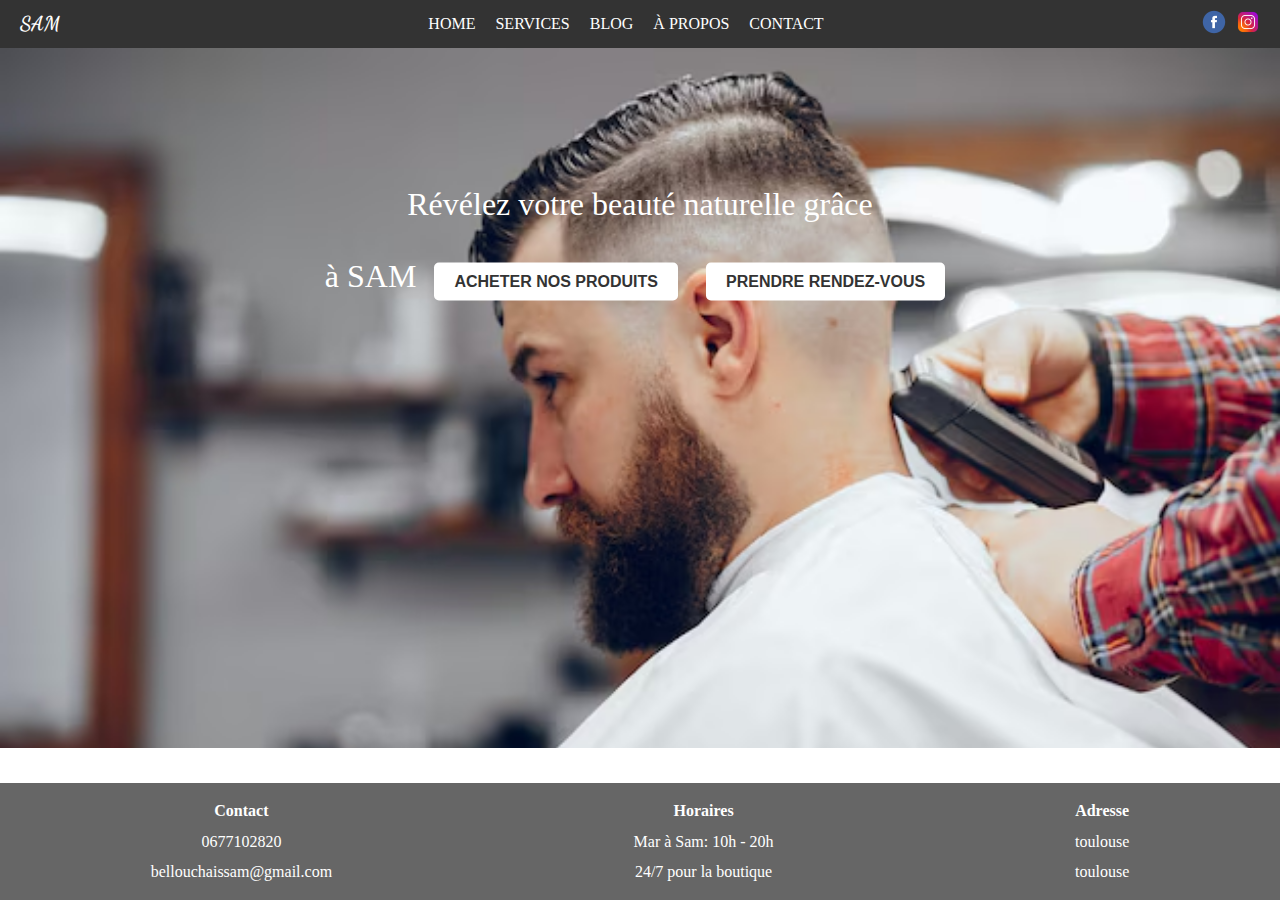
<file: index.html>
<!DOCTYPE html>
<html lang="fr">
<head>
    <meta charset="UTF-8">
    <title>Mon Salon de Coiffure</title>
    <link rel="stylesheet" href="style.css">
    <head>
        <link href="https://fonts.googleapis.com/css2?family=Dancing+Script:wght@700&display=swap" rel="stylesheet">
    </head>
        
</head>
<body>
   
    <nav>
        <div class="nav-left">SAM</div>
        <div class="nav-center">
            <a href="index.html">HOME</a>
             
            <a href="SERVICES.html">SERVICES</a>
            <a href="BLOG.html">BLOG</a>
            <a href="À PROPOS.html">À PROPOS</a>
            <a href="CONTACT.html">CONTACT</a>
            
        </div>
        <div class="nav-right">
            <a href="https://www.facebook.com/" target="_blank">
                <img src="image2 facebbok.png" alt="Facebook">
            </a>
            <a href="https://www.instagram.com/sam_bellouch/" target="_blank">
                <img src="image 8.png" alt="Instagram">
            </a>
        </div>
    </nav>
    
    <div class="hero-image">
        <div class="hero-text">
            Révélez votre beauté naturelle grâce<br> à SAM
            <div class="button-container">
                <button class="hero-button">ACHETER NOS PRODUITS</button>
                <button class="hero-button">PRENDRE RENDEZ-VOUS</button>
            </div>
        </div>
    </div>
    <div class="info-bar">
        <div class="contact-info">
            <p><strong>Contact</strong></p>
            <p>0677102820</p>
            <p>bellouchaissam@gmail.com</p>
        </div>
        <div class="hours-info">
            <p><strong>Horaires</strong></p>
            <p>Mar à Sam: 10h - 20h</p>
            <p>24/7 pour la boutique</p>
        </div>
        <div class="address-info">
            <p><strong>Adresse</strong></p>
            <p>toulouse</p>
            <p>toulouse</p>
        </div>
    </div>
</body>
</html>
</file>
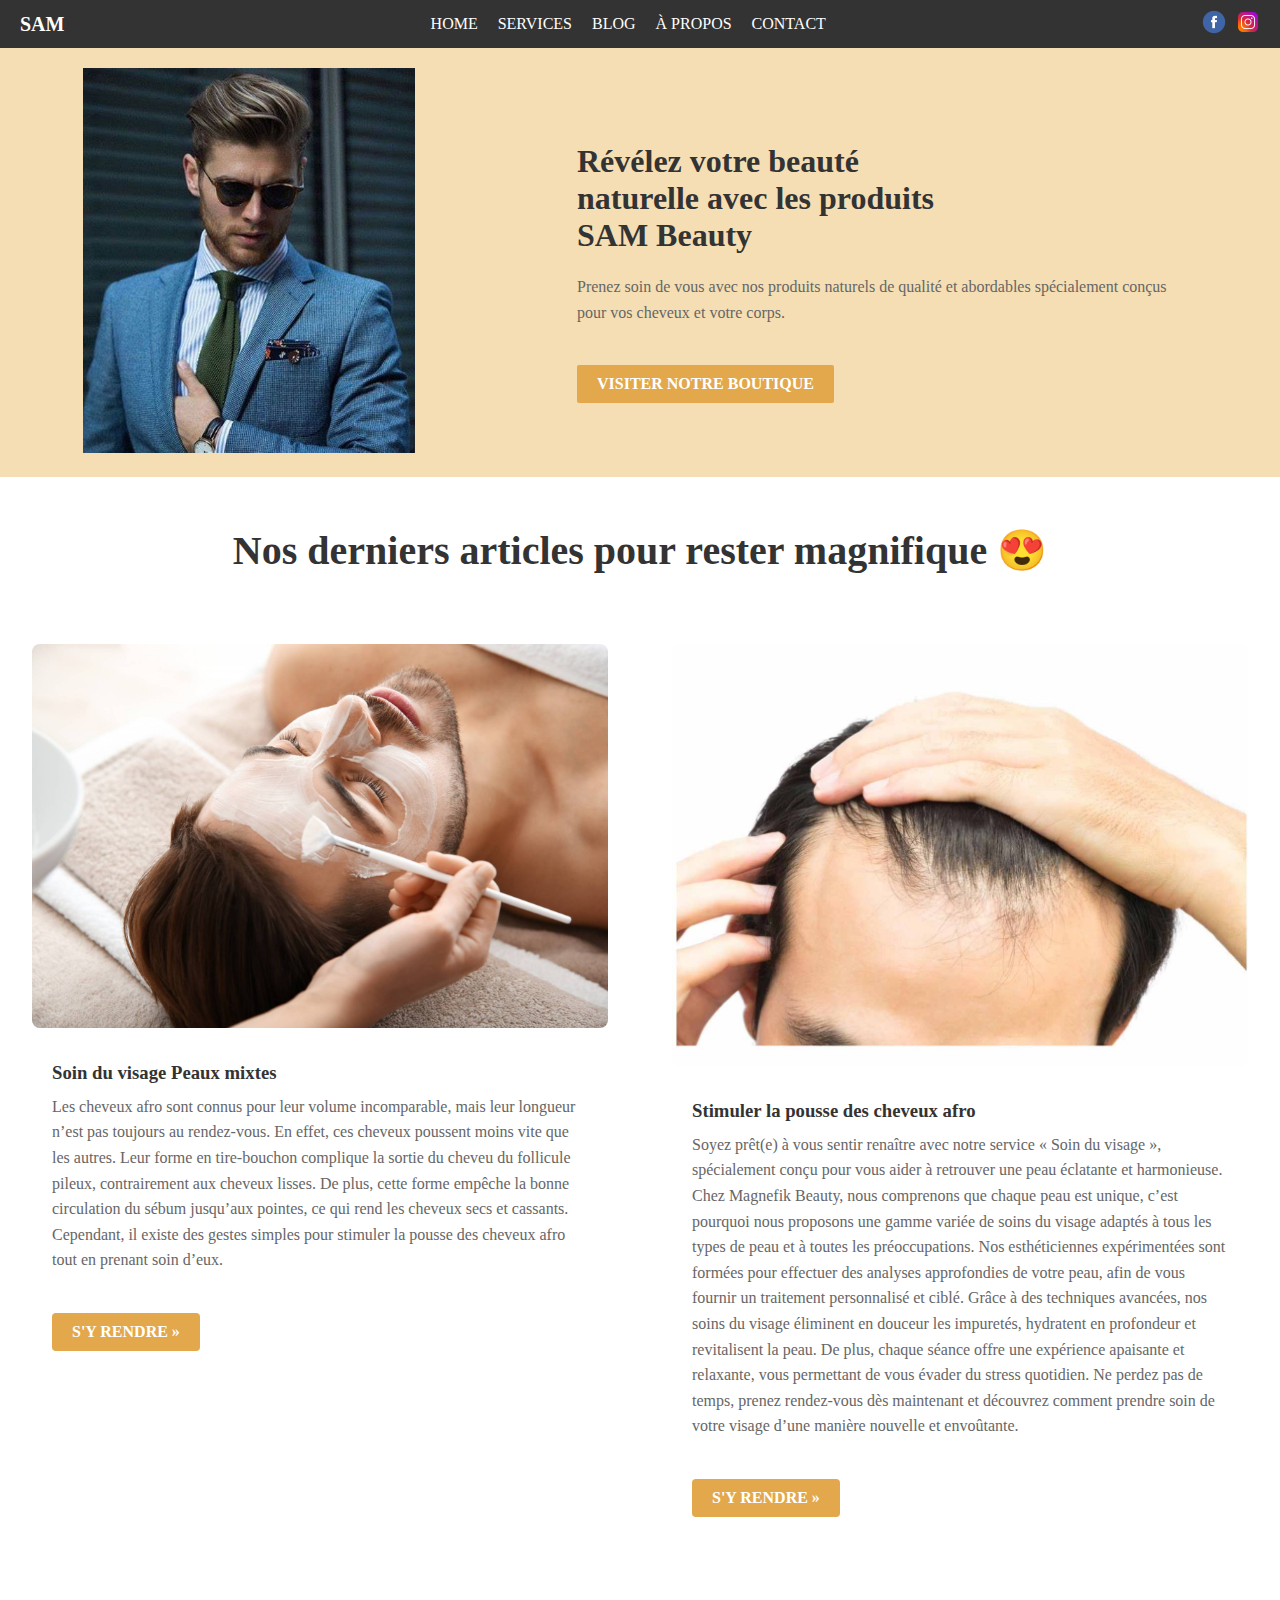
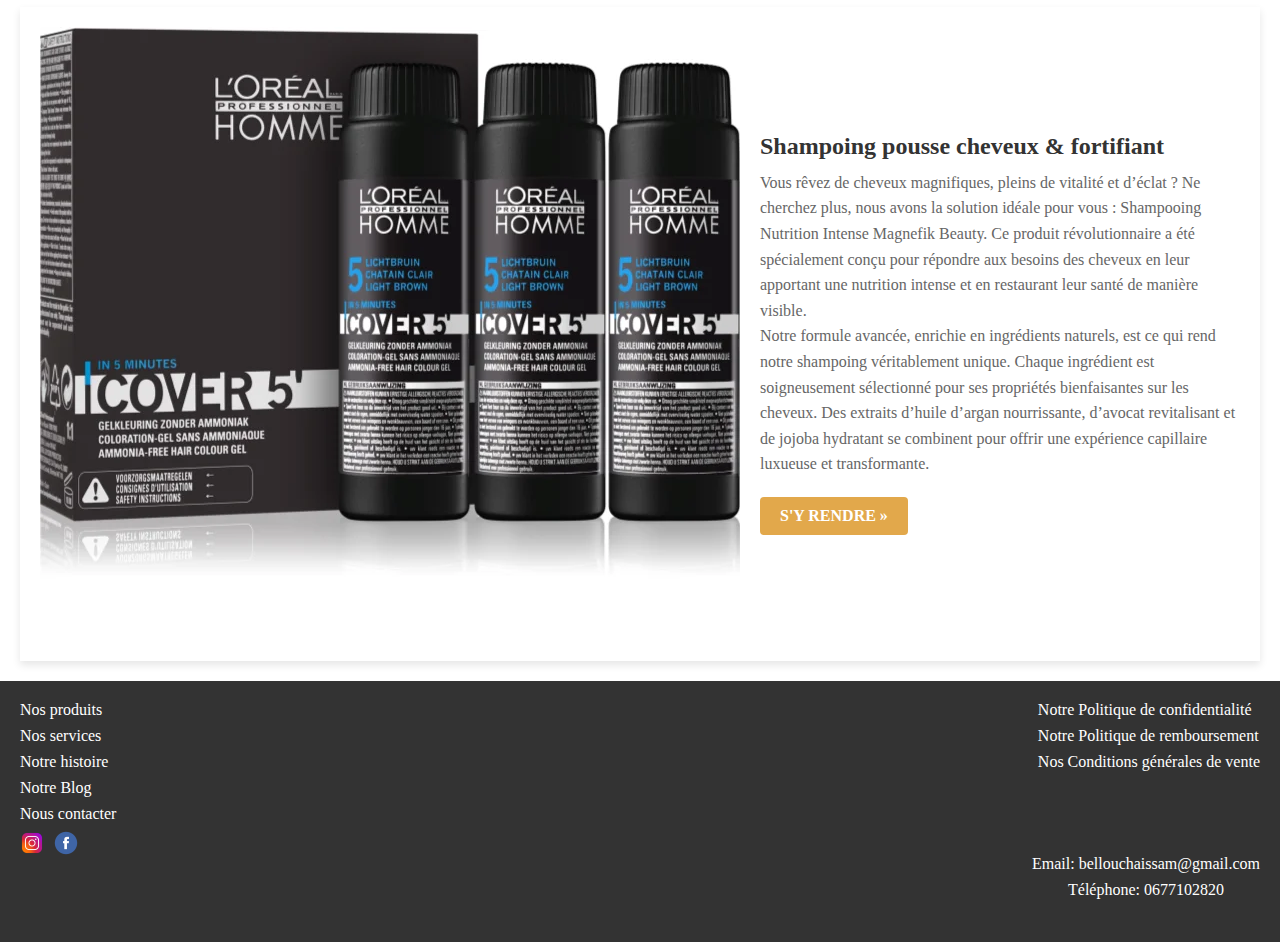
<file: BLOG.html>
<!DOCTYPE html>
<html lang="en">
<head>
    <meta charset="UTF-8">
    <meta name="viewport" content="width=device-width, initial-scale=1.0">
    <title>Mon Salon de Coiffure</title>
    <link rel="stylesheet" href="style.css">
</head>
<body>
    <nav>
        <div class="nav-left">SAM</div>
        <div class="nav-center">
          <a href="index.html">HOME</a>
           
          <a href="SERVICES.html">SERVICES</a>
          <a href="BLOG.html">BLOG</a>
          <a href="À PROPOS.html">À PROPOS</a>
          <a href="CONTACT.html">CONTACT</a>
        </div>
        <div class="nav-right">
            <a href="https://www.facebook.com/" target="_blank">
                <img src="image2 facebbok.png" alt="Facebook">
            </a>
            <a href="https://www.instagram.com/sam_bellouch/" target="_blank">
                <img src="image 8.png" alt="Instagram">
            </a>
        </div>
    </nav>
    <div class="blog-header">
        <div class="blog-image">
          <!-- Insérez votre image ici, remplacez 'chemin_vers_image.jpg' par le chemin de votre image -->
          <img src="blog1.jpeg" alt="Beauté Naturelle">
        </div>
        <div class="blog-content">
          <h1>Révélez votre beauté<br> naturelle avec les produits<br> SAM Beauty</h1>
          <p>Prenez soin de vous avec nos produits naturels de qualité et abordables spécialement conçus pour vos cheveux et votre corps.</p>
          <a href="boutique.html" class="btn btn-primary">Visiter notre boutique</a>
        </div>
      </div>
      <!-- Nouveau titre pour la section des articles -->
<div class="latest-articles-header">
    <h2>Nos derniers articles pour rester magnifique 😍</h2>
  </div>
  
  <!-- La suite de votre contenu ici -->
  <div class="articles-container">
    <div class="article-card">
      <img src="soin de visage 1.jpeg" alt="Description de l'image 1">
      <div class="article-content">
        <h3>Soin du visage Peaux mixtes</h3>
        <p>Les cheveux afro sont connus pour leur volume incomparable, mais leur longueur n’est pas toujours au rendez-vous. En effet, ces cheveux poussent moins vite que les autres. Leur forme en tire-bouchon complique la sortie du cheveu du follicule pileux, contrairement aux cheveux lisses. De plus, cette forme empêche la bonne circulation du sébum jusqu’aux pointes, ce qui rend les cheveux secs et cassants. Cependant, il existe des gestes simples pour stimuler la pousse des cheveux afro tout en prenant soin d’eux. </p>
        <a href="lien_vers_le_produit.html" class="shampoo-button">S'Y RENDRE »</a>
      </div>
    </div>
    
    <div class="article-card">
      <img src="Stimuler la pousse des cheveux.jpg" alt="Description de l'image 2">
      <div class="article-content">
        <h3>Stimuler la pousse des cheveux afro</h3>
        <p>Soyez prêt(e) à vous sentir renaître avec notre service « Soin du visage », spécialement conçu pour vous aider à retrouver une peau éclatante et harmonieuse. Chez Magnefik Beauty, nous comprenons que chaque peau est unique, c’est pourquoi nous proposons une gamme variée de soins du visage adaptés à tous les types de peau et à toutes les préoccupations. Nos esthéticiennes expérimentées sont formées pour effectuer des analyses approfondies de votre peau, afin de vous fournir un traitement personnalisé et ciblé. Grâce à des techniques avancées, nos soins du visage éliminent en douceur les impuretés, hydratent en profondeur et revitalisent la peau. De plus, chaque séance offre une expérience apaisante et relaxante, vous permettant de vous évader du stress quotidien. Ne perdez pas de temps, prenez rendez-vous dès maintenant et découvrez comment prendre soin de votre visage d’une manière nouvelle et envoûtante. </p>
        <a href="lien_vers_le_produit.html" class="shampoo-button">S'Y RENDRE »</a>
      </div>
    </div>
  </div>
  <!-- Section Shampooing Pousse Cheveux & Fortifiant -->
<div class="shampoo-section">
  <div class="shampoo-image">
    <img src="protine homme.webp" alt="Shampoing fortifiant Magnefik Beauty">
  </div>
  <div class="shampoo-details">
    <h2 class="shampoo-title">Shampoing pousse cheveux & fortifiant</h2>
    <p class="shampoo-description">Vous rêvez de cheveux magnifiques, pleins de vitalité et d’éclat ? Ne cherchez plus, nous avons la solution idéale pour vous : Shampooing Nutrition Intense Magnefik Beauty. Ce produit révolutionnaire a été spécialement conçu pour répondre aux besoins des cheveux en leur apportant une nutrition intense et en restaurant leur santé de manière visible.</p>
    <p class="shampoo-description">Notre formule avancée, enrichie en ingrédients naturels, est ce qui rend notre shampoing véritablement unique. Chaque ingrédient est soigneusement sélectionné pour ses propriétés bienfaisantes sur les cheveux. Des extraits d’huile d’argan nourrissante, d’avocat revitalisant et de jojoba hydratant se combinent pour offrir une expérience capillaire luxueuse et transformante.</p>
    <a href="lien_vers_le_produit.html" class="shampoo-button">S'Y RENDRE »</a>
  </div>
</div>
<footer class="footer">
  <div class="footer-links">
      <ul>
          <li><a href="produits.html">Nos produits</a></li>
          <li><a href="services.html">Nos services</a></li>
          <li><a href="histoire.html">Notre histoire</a></li>
          <li><a href="blog.html">Notre Blog</a></li>
          <li><a href="contact.html">Nous contacter</a></li>
      </ul>
      <ul>
          <li><a href="politique-confidentialite.html">Notre Politique de confidentialité</a></li>
          <li><a href="politique-remboursement.html">Notre Politique de remboursement</a></li>
          <li><a href="conditions-vente.html">Nos Conditions générales de vente</a></li>
      </ul>
  </div>
  <div class="footer-social">
      <a href="https://www.instagram.com/"><img src="image 8.png" alt="Instagram"></a>
      <a href="https://www.facebook.com/"><img src="image2 facebbok.png" alt="Facebook"></a>
  </div>
  <div class="footer-contact">
      <p>Email: bellouchaissam@gmail.com</p>
      <p>Téléphone: 0677102820</p>
  </div>
</footer>

  
  
    
    




    <script src="app.js"></script>
</body>
</html>
</file>
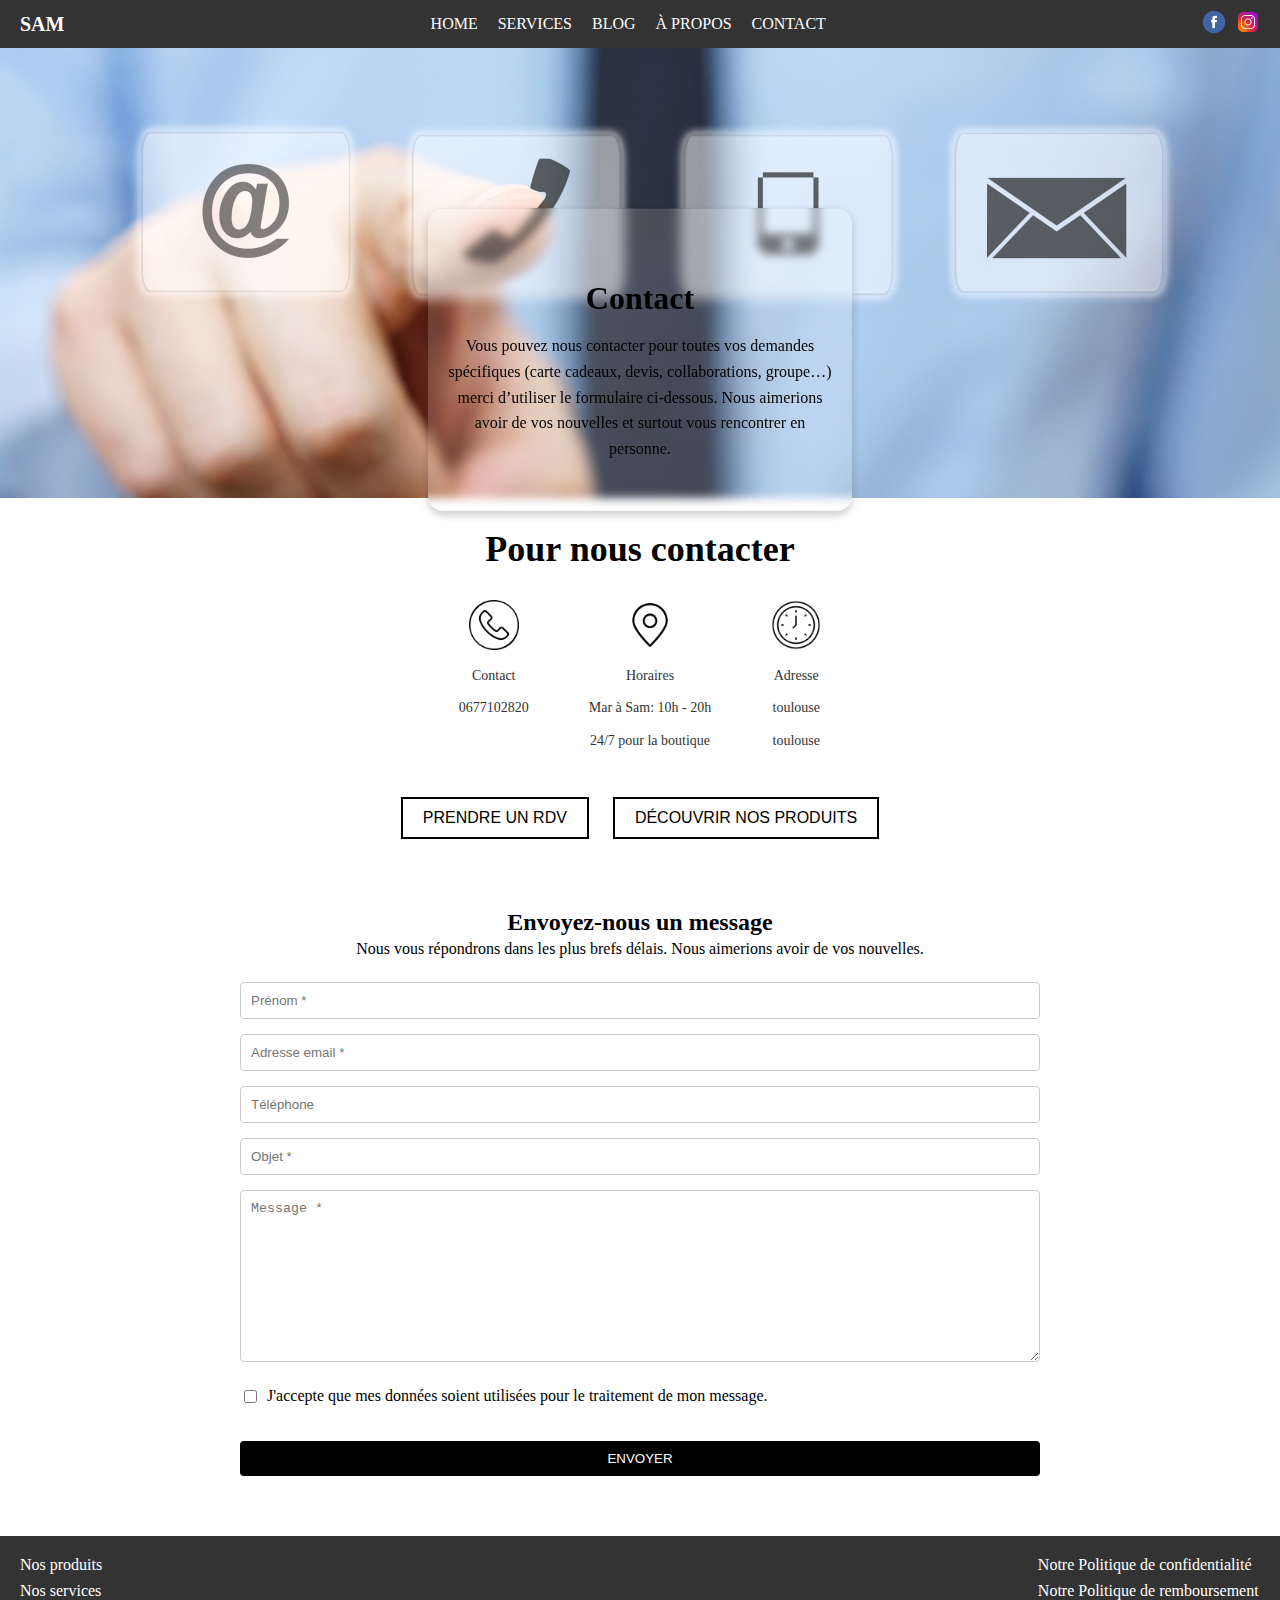
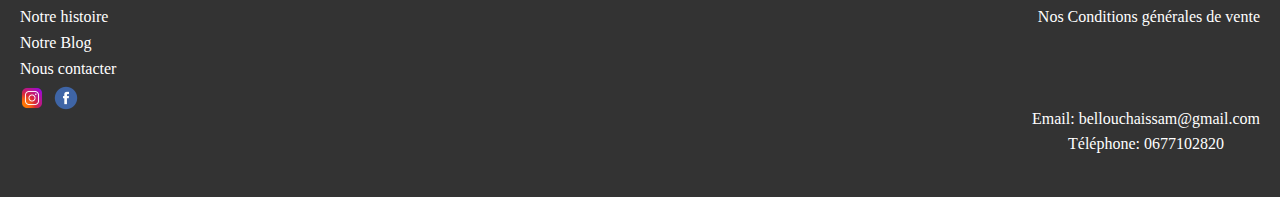
<file: CONTACT.html>
<!DOCTYPE html>
<html lang="en">
<head>
    <meta charset="UTF-8">
    <meta name="viewport" content="width=device-width, initial-scale=1.0">
    <title> Mon Salon de Coiffure</title>
    <link rel="stylesheet" href="style.css">
</head>
<body>
    <nav>
        <div class="nav-left">SAM</div>
        <div class="nav-center">
            <a href="index.html">HOME</a>
             
            <a href="SERVICES.html">SERVICES</a>
            <a href="BLOG.html">BLOG</a>
            <a href="À PROPOS.html">À PROPOS</a>
            <a href="CONTACT.html">CONTACT</a>
        </div>
        <div class="nav-right">
            <a href="https://www.facebook.com/" target="_blank">
                <img src="image2 facebbok.png" alt="Facebook">
            </a>
            <a href="https://www.instagram.com/sam_bellouch/" target="_blank">
                <img src="image 8.png" alt="Instagram">
            </a>
        </div>
    </nav>
    <div class="contact-background">
        <div class="contact-content">
            <h1>Contact</h1>
            <p>Vous pouvez nous contacter pour toutes vos demandes spécifiques (carte cadeaux, devis, collaborations, groupe…) merci d’utiliser le formulaire ci-dessous. Nous aimerions avoir de vos nouvelles et surtout vous rencontrer en personne.</p>
            <!-- Ici vous pouvez ajouter votre formulaire de contact -->
        </div>
    </div>
    <!-- Incluez ici le reste de la structure de votre page, comme la barre de navigation et le pied de page. -->


    <div class="contact-title">
        <h2>Pour nous contacter</h2>
        <div class="icons-container">
            <div class="icon-item">
                <img src="appel-telephonique.png" alt="Téléphone">
                <p>Contact</p>
                <p>0677102820</p>
            </div>
            <div class="icon-item">
                <img src="broche-de-localisation.png" alt="Horaires">
                <p>Horaires</p>
                <p>Mar à Sam: 10h - 20h</p>
                <p>24/7 pour la boutique</p>
            </div>
            <div class="icon-item">
                <img src="horaire.png" alt="Adresse">
                <p>Adresse</p>
                <p>toulouse</p>
                <p>toulouse</p>
            </div>
        </div>
    </div>
    <div class="button-group">
        <button type="button" class="contact-button">PRENDRE UN RDV</button>
        <button type="button" class="contact-button">DÉCOUVRIR NOS PRODUITS</button>
    </div>
    <div class="form-section">
        <h2>Envoyez-nous un message</h2>
        <p>Nous vous répondrons dans les plus brefs délais. Nous aimerions avoir de vos nouvelles.</p>
        <form id="contact-form">
            <input type="text" id="first-name" name="first-name" placeholder="Prénom *" required>
            <input type="email" id="email" name="email" placeholder="Adresse email *" required>
            <input type="text" id="telephone" name="telephone" placeholder="Téléphone">
            <input type="text" id="subject" name="subject" placeholder="Objet *" required>
            <textarea id="message" name="message" placeholder="Message *" required></textarea>
            <div class="checkbox-container">
                <input type="checkbox" id="consent" name="consent" required>
                <label for="consent">J'accepte que mes données soient utilisées pour le traitement de mon message.</label>
            </div>
            <button type="submit" class="send-button">ENVOYER</button>
        </form>
    </div>
    <footer class="footer">
        <div class="footer-links">
            <ul>
                <li><a href="produits.html">Nos produits</a></li>
                <li><a href="services.html">Nos services</a></li>
                <li><a href="histoire.html">Notre histoire</a></li>
                <li><a href="blog.html">Notre Blog</a></li>
                <li><a href="contact.html">Nous contacter</a></li>
            </ul>
            <ul>
                <li><a href="politique-confidentialite.html">Notre Politique de confidentialité</a></li>
                <li><a href="politique-remboursement.html">Notre Politique de remboursement</a></li>
                <li><a href="conditions-vente.html">Nos Conditions générales de vente</a></li>
            </ul>
        </div>
        <div class="footer-social">
            <a href="https://www.instagram.com/"><img src="image 8.png" alt="Instagram"></a>
            <a href="https://www.facebook.com/"><img src="image2 facebbok.png" alt="Facebook"></a>
        </div>
        <div class="footer-contact">
            <p>Email: bellouchaissam@gmail.com</p>
            <p>Téléphone: 0677102820</p>
        </div>
    </footer>
        
    
        
    
   




    <script src="app.js"></script>
</body>
</html>
</file>
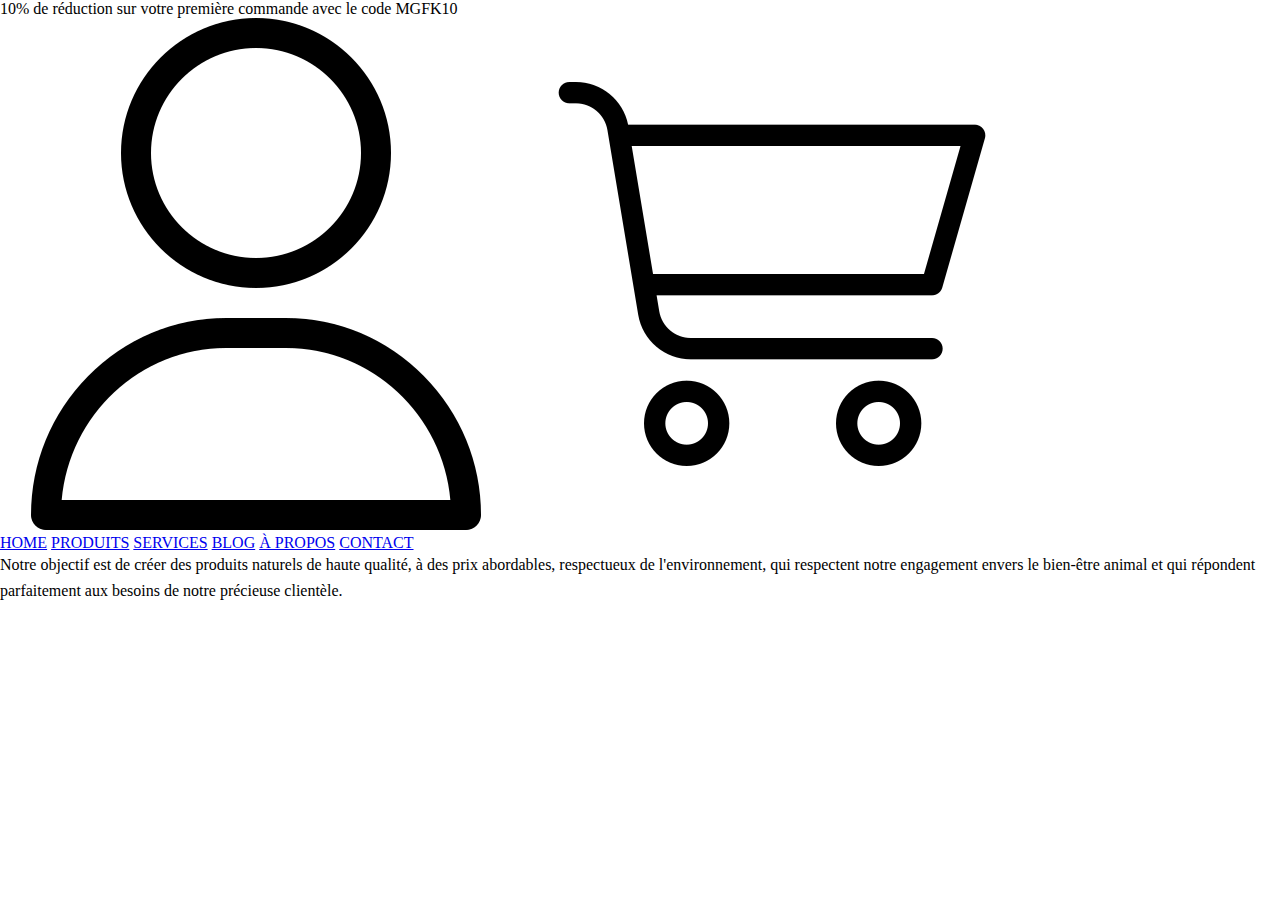
<file: PRODUITS.html>
<!DOCTYPE html>
<html lang="en">
<head>
    <meta charset="UTF-8">
    <meta name="viewport" content="width=device-width, initial-scale=1.0">
    <title>Mon Salon de Coiffure</title>
    <link rel="stylesheet" href="style.css">
</head>
<body>
    
    <!-- Promo Nav -->
    <div class="promo-nav" id="promoNav">
        10% de réduction sur votre première commande avec le code MGFK10
    </div>
    <!-- Top Navigation Bar -->
    <div class="top-nav">
        <!-- Icons à l'extrême droite -->
        <div class="icons-left">
            <a href="inscription.html"><img src="utilisateur.png" alt="Inscription"></a>
            <a href="panier.html"><img src="panier.png" alt="Panier"></a>
        </div>
         
    <!-- Navigation Links -->
    <div class="nav-links">
        <a href="index.html">HOME</a>
        <a href="PRODUITS.html">PRODUITS</a>
        <a href="SERVICES.html">SERVICES</a>
        <a href="BLOG.html">BLOG</a>
        <a href="À PROPOS.html">À PROPOS</a>
        <a href="CONTACT.html">CONTACT</a>
    </div>
        <!-- Section de l'objectif -->
<section class="objectif-section">
    <p>Notre objectif est de créer des produits naturels de haute qualité, à des prix abordables, respectueux de l'environnement, qui respectent notre engagement envers le bien-être animal et qui répondent parfaitement aux besoins de notre précieuse clientèle.</p>
</section>
    
     

    <!-- Reste du contenu... -->
    <!-- ... -->

    <script>
        // Votre code JavaScript ici
        document.addEventListener('DOMContentLoaded', function() {
            const promoNav = document.getElementById('promoNav');
            const messages = [
                '10% de réduction sur votre première commande avec le code MGFK10',
                'Livraison en 48h offerte à partir de 75€ d’achat'
            ];
            let messageIndex = 0;

            setInterval(function() {
                messageIndex = (messageIndex + 1) % messages.length; // Incrémente messageIndex ou remet à 0 si c'est le dernier message
                promoNav.textContent = messages[messageIndex]; // Met à jour le texte de la promo
            }, 4000); // Change le texte toutes les 4 secondes
        });
    </script>
</body>
</html>
</file>
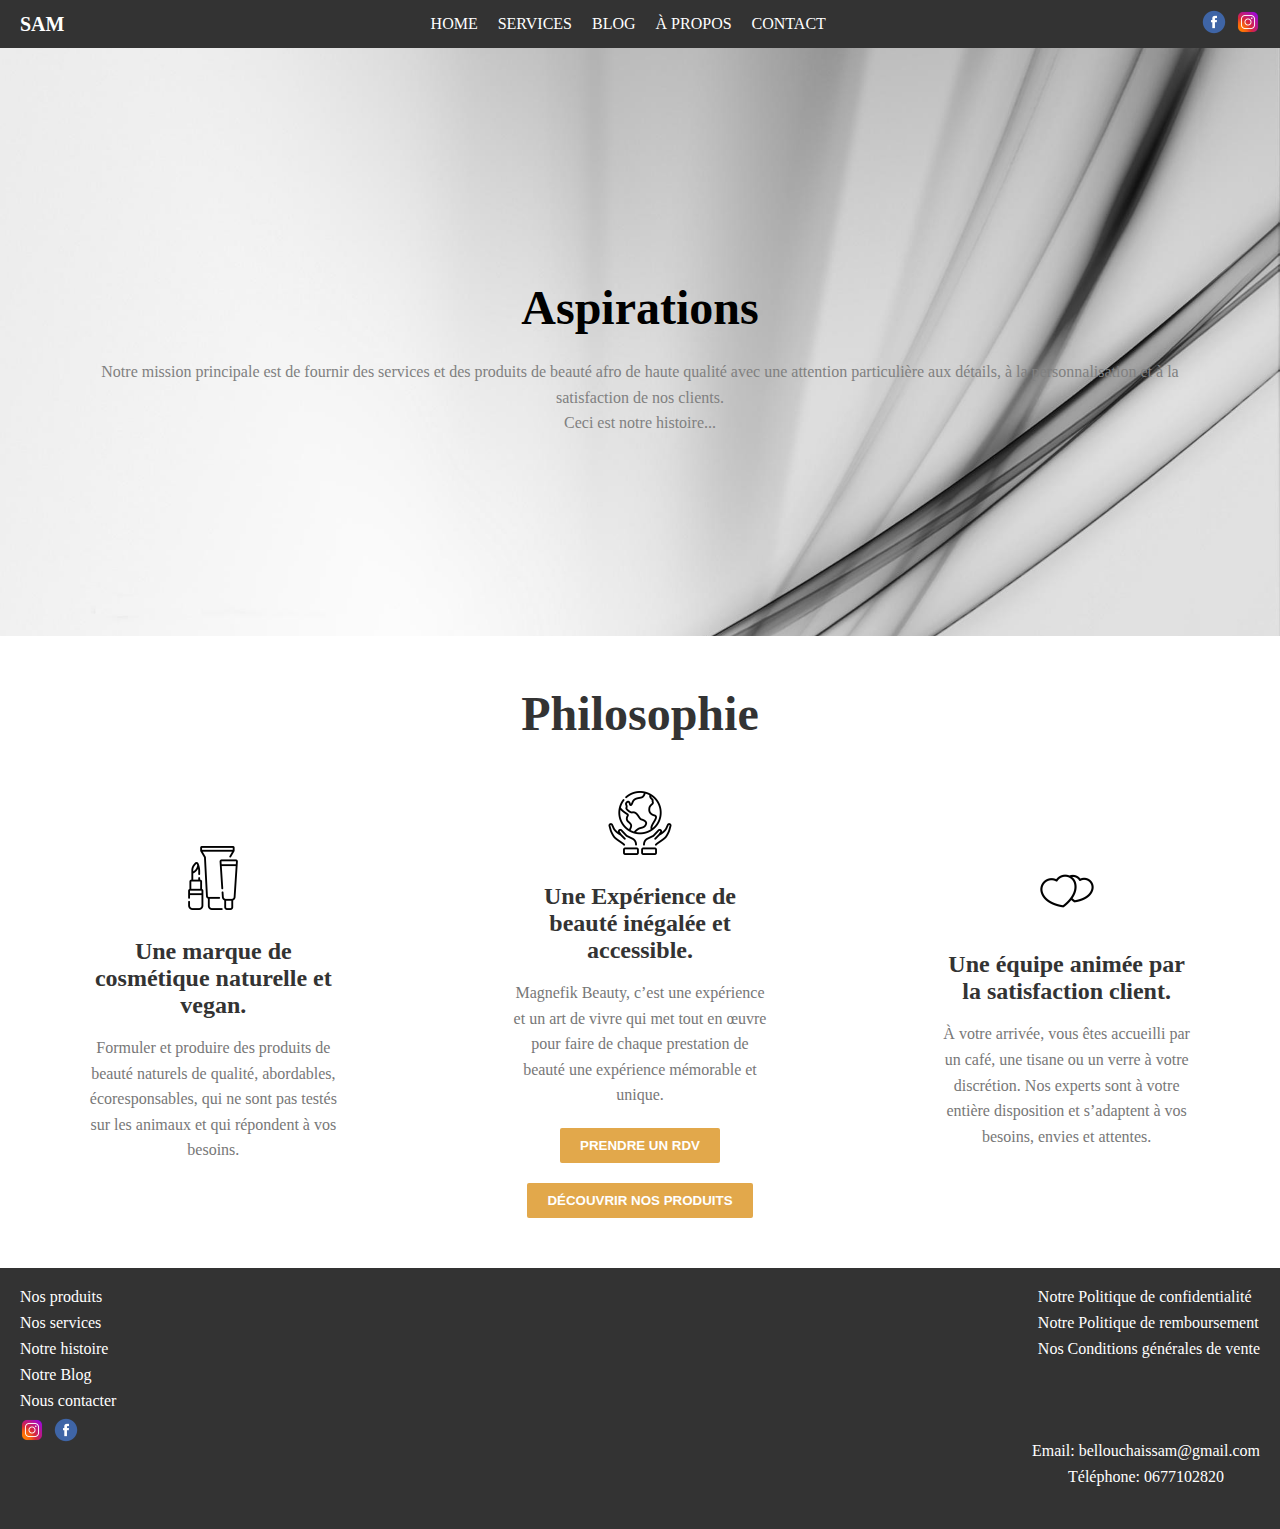
<file: À PROPOS.html>
<!DOCTYPE html>
<html lang="en">
<head>
    <meta charset="UTF-8">
    <meta name="viewport" content="width=device-width, initial-scale=1.0">
    <title>Mon Salon de Coiffure</title>
    <link rel="stylesheet" href="style.css">
</head>
<body>
    <nav>
        <div class="nav-left">SAM</div>
        <div class="nav-center">
            <a href="index.html">HOME</a>
            
            <a href="SERVICES.html">SERVICES</a>
            <a href="BLOG.html">BLOG</a>
            <a href="À PROPOS.html">À PROPOS</a>
            <a href="CONTACT.html">CONTACT</a>
        </div>
        <div class="nav-right">
            <a href="https://www.facebook.com/" target="_blank">
                <img src="image2 facebbok.png" alt="Facebook">
            </a>
            <a href="https://www.instagram.com/sam_bellouch/" target="_blank">
                <img src="image 8.png" alt="Instagram">
            </a>
        </div>
    </nav>
     <!-- Section À propos avec image de fond -->
     <div class="about-section">
        <h1 class="about-title">Aspirations</h1>
        <div class="about-content">
            <p>Notre mission principale est de fournir des services et des produits de beauté afro de haute qualité avec une attention particulière aux détails, à la personnalisation et à la satisfaction de nos clients.</p>
            <p>Ceci est notre histoire...</p>
        </div>
    </div>
    <!-- Section Philosophie -->
<div class="philosophy-section">
    <h2 class="philosophy-title">Philosophie</h2>
  
    <div class="philosophy-content">
      <div class="philosophy-item">
        <img src="maquillage.png" alt="Natural" class="philosophy-icon">
        <h3>Une marque de cosmétique naturelle et vegan.</h3>
        <p>Formuler et produire des produits de beauté naturels de qualité, abordables, écoresponsables, qui ne sont pas testés sur les animaux et qui répondent à vos besoins.</p>
      </div>
  
      <div class="philosophy-item">
        <img src="sauver.png" alt="Accessible" class="philosophy-icon">
        <h3>Une Expérience de beauté inégalée et accessible.</h3>
        <p>Magnefik Beauty, c’est une expérience et un art de vivre qui met tout en œuvre pour faire de chaque prestation de beauté une expérience mémorable et unique.</p>
        <button class="btn">Prendre un RDV</button>
        <button class="btn">Découvrir nos produits</button>
      </div>
  
      <div class="philosophy-item">
        <img src="coeur.png" alt="Satisfaction" class="philosophy-icon">
        <h3>Une équipe animée par la satisfaction client.</h3>
        <p>À votre arrivée, vous êtes accueilli par un café, une tisane ou un verre à votre discrétion. Nos experts sont à votre entière disposition et s’adaptent à vos besoins, envies et attentes.</p>
      </div>
    </div>
  </div>
  <footer class="footer">
    <div class="footer-links">
        <ul>
            <li><a href="produits.html">Nos produits</a></li>
            <li><a href="services.html">Nos services</a></li>
            <li><a href="histoire.html">Notre histoire</a></li>
            <li><a href="blog.html">Notre Blog</a></li>
            <li><a href="contact.html">Nous contacter</a></li>
        </ul>
        <ul>
            <li><a href="politique-confidentialite.html">Notre Politique de confidentialité</a></li>
            <li><a href="politique-remboursement.html">Notre Politique de remboursement</a></li>
            <li><a href="conditions-vente.html">Nos Conditions générales de vente</a></li>
        </ul>
    </div>
    <div class="footer-social">
        <a href="https://www.instagram.com/"><img src="image 8.png" alt="Instagram"></a>
        <a href="https://www.facebook.com/"><img src="image2 facebbok.png" alt="Facebook"></a>
    </div>
    <div class="footer-contact">
        <p>Email: bellouchaissam@gmail.com</p>
        <p>Téléphone: 0677102820</p>
    </div>
</footer>
  
    




    <script src="app.js"></script>
</body>
</html>
</file>
<file: style.css>
.nav-left {
    font-family: 'Dancing Script', cursive; /* Utilisation de la police Dancing Script */
    font-size: 24px; /* Taille de la police ajustée pour une visibilité accrue */
    color: #fff; /* Choix de couleur, peut être ajusté */
}

nav {
    display: flex;
    justify-content: space-between;
    align-items: center;
    background-color: #333;
    color: #fff;
    padding: 10px 20px;
}

.nav-left, .nav-center, .nav-right {
    display: flex;
    align-items: center;
}

.nav-left {
    font-size: 20px;
    font-weight: bold;
}

.nav-center a {
    margin: 0 10px;
    color: white;
    text-decoration: none;
}

.nav-right a {
    margin-left: 10px;
}

.nav-right img {
    width: 24px; /* Taille des icônes de réseaux sociaux */
}
.nav-center a {
    position: relative; /* Positionnement relatif pour le lien */
    margin: 0 10px;
    color: white;
    text-decoration: none;
    padding: 5px 0; /* Ajout de padding pour le lien */
}

.nav-center a::before {
    content: ''; /* Le pseudo-élément a besoin de 'content' même s'il est vide */
    position: absolute; /* Positionnement absolu par rapport au lien */
    left: 0;
    right: 0;
    top: 0; /* Positionnement au top du lien */
    height: 2px; /* Hauteur de la ligne */
    background-color: white; /* Couleur de la ligne */
    transform: scaleX(0); /* Commence sans largeur visible */
    transition: transform 0.3s ease-in-out; /* Animation pour l'apparition de la ligne */
}

.nav-center a:hover::before {
    transform: scaleX(1); /* Agrandit la ligne à la largeur complète au survol */
}
.hero-image {
    background-image: url('background.avif'); /* Mettez le lien correct de votre image ici */
    height: 700px; /* Ajustez selon la taille désirée */
    background-position: center;
    background-repeat: no-repeat;
    background-size: cover; /* Assure que l'image couvre entièrement la div */
    position: relative; /* Permet de positionner le texte relativement à cette div */
}

.hero-text {
    position: absolute;
    top: 30%; /* Centre le texte verticalement */
    left: 50%; /* Centre le texte horizontalement */
    transform: translate(-50%, -50%); /* Ajuste précisément le centrage */
    color: white; /* Couleur du texte */
    font-size: 32px; /* Taille du texte */
    text-align: center;
    width: 100%; /* Assure que le texte s'étend sur toute la largeur */
}
.hero-button {
    background-color: white; /* Couleur de fond du bouton */
    color: #333; /* Couleur du texte */
    border: none; /* Aucune bordure */
    padding: 10px 20px; /* Padding pour augmenter la taille du bouton */
    margin: 10px; /* Espace entre les boutons */
    font-size: 16px; /* Taille de la police */
    font-weight: bold; /* Gras pour rendre le texte plus visible */
    cursor: pointer; /* Curseur en forme de pointeur pour indiquer qu'il s'agit d'un bouton */
    border-radius: 5px; /* Bords arrondis pour un aspect plus doux */
    transition: background-color 0.3s; /* Transition pour l'effet de survol */
}

.hero-button:hover {
    background-color: #eee; /* Changement de couleur lors du survol pour un feedback visuel */
}

.button-container {
    text-align: center; /* Centre les boutons horizontalement */
}

.hero-text {
    position: absolute;
    top: 30%; /* Centre le texte verticalement */
    left: 50%; /* Centre le texte horizontalement */
    transform: translate(-50%, -50%); /* Ajustement précis du centrage */
    color: white; /* Couleur du texte */
    font-size: 32px; /* Taille du texte */
    text-align: center;
    width: 100%; /* Assure que le texte s'étend sur toute la largeur */
}
.hero-image {
    background-image: url('background.avif'); /* Remplacez par le chemin de votre image */
    height: 700px; /* Ajustez selon la taille de votre image */
    background-position: center;
    background-repeat: no-repeat;
    background-size: cover;
    position: relative;
}

.hero-text {
    position: absolute;
    top: 30%;
    left: 50%;
    transform: translate(-50%, -50%);
    color: white;
    font-size: 32px;
    text-align: center;
    width: 100%;
}

.button-container {
    text-align: center;
    margin-top: 20px;
}

.hero-button {
    background-color: white;
    color: #333;
    border: none;
    padding: 10px 20px;
    margin: 10px;
    font-size: 16px;
    font-weight: bold;
    cursor: pointer;
    border-radius: 5px;
    transition: background-color 0.3s;
}

.hero-button:hover {
    background-color: #eee;
}

.contact-details {
    text-align: center;
    background: rgba(0, 0, 0, 0.6); /* Fond semi-transparent noir pour améliorer la visibilité */
    color: white;
    padding: 15px;
    margin-top: 20px;
    border-radius: 8px; /* Bords arrondis pour un look plus doux */
    box-shadow: 0 2px 4px rgba(0,0,0,0.3); /* Ombre pour un effet de profondeur */
}
.info-bar {
    position: absolute;
    bottom: 0;
    left: 0;
    width: 100%;
    background: rgba(0, 0, 0, 0.6); /* Barre semi-transparente */
    color: white;
    display: flex;
    justify-content: space-around; /* Distribue équitablement l'espace horizontal */
    padding: 10px 0;
}

.contact-info, .hours-info, .address-info {
    text-align: center;
}

.contact-info p, .hours-info p, .address-info p {
    margin: 5px 0; /* Espacement entre les paragraphes */
}

/* Vos styles existants pour hero-button */
.contact-background {
    background-image: url('contact-background1.jpg'); /* Assurez-vous que le chemin d'accès est correct */
    height: 50vh; /* Utilisez 50% de la hauteur de la fenêtre de visualisation */
    background-position: center;
    background-repeat: no-repeat;
    background-size: cover; /* Couvre toute la zone disponible */
    display: flex;
    justify-content: center; /* Centre horizontalement */
    align-items: center; /* Centre verticalement */
}

.contact-content {
    text-align: center; /* Centre le texte à l'intérieur de la div */
    color: black; /* Choisir une couleur qui contraste bien avec l'image de fond */
    padding: 50px 20px; /* Ajuster le padding pour correspondre à l'image */
    background: rgba(255, 255, 255, 0.15); /* Fond semi-transparent */
    backdrop-filter: blur(5px); /* Effet de flou sur l'arrière-plan */
    border-radius: 15px; /* Optionnel : adoucit les coins de la div */
    width: 30%; /* Ajuster la largeur pour correspondre à l'image */
    max-width: 600px; /* Ajuster la largeur maximale pour les grands écrans */
    margin: auto; /* Centre la div horizontalement */
    position: absolute; /* Positionnement absolu */
    top: 40%; /* Positionnement vertical pour être au centre */
    left: 50%; /* Positionnement horizontal pour être au centre */
    transform: translate(-50%, -50%); /* Ajustement précis pour le centrage */
    box-shadow: 0 4px 8px rgba(0, 0, 0, 0.2); /* Ombre douce pour un effet de profondeur */
}


/* Stylisation supplémentaire pour le titre et le paragraphe si nécessaire */
h1 {
    margin-bottom: 0.5em; /* Espace sous le titre */
}

p {
    margin-bottom: 1em; /* Espace sous le paragraphe */
    line-height: 1.6; /* Espace entre les lignes de texte pour améliorer la lisibilité */
}
.contact-title h2 {
    text-align: center; /* Centre le titre horizontalement */
    color: black; /* Définit la couleur du texte en noir */
    font-size: 36px; /* Définit une grande taille de police */
    margin-top: 20px; /* Ajoute de l'espace au-dessus du titre */
    padding: 10px; /* Ajoute du padding pour un meilleur espacement */
}
.icons-container {
    display: flex;
    justify-content: center;
    margin-top: 20px;
}

.icon-item {
    text-align: center;
    margin: 0 30px;
    display: flex;
    flex-direction: column;
    align-items: center; /* Ajout pour centrer le texte sous les icônes */
}

.icon-item img {
    margin-bottom: 10px; /* Espace entre l'icône et le texte */
    width: 50px; /* Ajustez la taille selon vos besoins */
    height: auto; /* Pour garder le ratio */
}

.icon-item p {
    margin: 5px 0; /* Espacement entre les lignes de texte */
    color: #333; /* Couleur du texte */
    font-size: 14px; /* Taille du texte */
}

/* Styles supplémentaires pour le titre principal */
.contact-title h2 {
    text-align: center;
    color: black;
    font-size: 36px;
    margin-bottom: 20px; /* Espace après le titre */
}
.button-group {
    text-align: center; /* Centre les boutons horizontalement */
    margin-top: 30px; /* Espacement au-dessus des boutons */
}

.contact-button {
    background-color: transparent; /* Fond transparent pour les boutons */
    border: 2px solid black; /* Bordure solide */
    padding: 10px 20px; /* Espacement interne pour les boutons */
    font-size: 16px; /* Taille du texte dans les boutons */
    margin: 10px; /* Espacement entre les boutons */
    cursor: pointer; /* Change le curseur lors du survol des boutons */
    transition: background-color 0.3s, color 0.3s; /* Transition douce pour l'effet de survol */
}

.contact-button:hover {
    background-color: black; /* Changement de couleur de fond lors du survol */
    color: white; /* Changement de couleur du texte lors du survol */
    border: 2px solid transparent; /* Rend la bordure transparente lors du survol */
}

/* Vous pouvez ajouter des règles média pour ajuster les boutons sur les petits écrans */
@media (max-width: 768px) {
    .contact-button {
        padding: 10px; /* Réduisez le padding pour les petits écrans */
        font-size: 14px; /* Réduisez la taille du texte pour les petits écrans */
    }
}
.form-section {
    max-width: 800px; /* Ajustez la largeur maximale du formulaire */
    margin: 40px auto; /* Espacement autour de la section et centrage */
    padding: 20px;
    text-align: center; /* Centre le texte du titre et du paragraphe */
}

#contact-form {
    display: flex;
    flex-direction: column; /* Empile les champs du formulaire verticalement */
    gap: 15px; /* Espacement entre les champs */
    margin-top: 20px; /* Espacement en haut du formulaire */
}

#contact-form input, #contact-form textarea {
    padding: 10px; /* Padding à l'intérieur des champs */
    border: 1px solid #ccc; /* Bordure des champs */
    border-radius: 4px; /* Adoucit les coins des champs */
}

#contact-form textarea {
    height: 150px; /* Hauteur du champ de message */
    resize: vertical; /* Permet à l'utilisateur de changer la taille verticalement */
}

.checkbox-container {
    display: flex;
    align-items: center; /* Alignement du texte de la case à cocher */
    justify-content: start; /* Aligner la case à cocher à gauche */
    text-align: left;
    margin-top: 10px; /* Espacement au-dessus de la case à cocher */
}

.checkbox-container input {
    margin-right: 10px; /* Espacement entre la case à cocher et le texte */
}

.send-button {
    background-color: black; /* Couleur de fond du bouton */
    color: white; /* Couleur du texte du bouton */
    padding: 10px 20px;
    border: none;
    border-radius: 4px; /* Adoucit les coins du bouton */
    cursor: pointer; /* Changement de curseur pour indiquer la fonctionnalité cliquable */
    margin-top: 20px; /* Espacement au-dessus du bouton */
}

.send-button:hover {
    background-color: #333; /* Changement de couleur au survol */
}

/* Vous pouvez ajouter des règles média pour ajuster le formulaire sur les petits écrans */
@media (max-width: 768px) {
    .form-section {
        padding: 10px;
    }
    
    #contact-form input, #contact-form textarea {
        padding: 8px; /* Réduire le padding pour les petits écrans */
    }
    
    .send-button {
        padding: 8px 16px; /* Réduire le padding du bouton pour les petits écrans */
    }
}
.footer {
    background-color: #333; /* Couleur de fond du pied de page */
    color: white; /* Couleur du texte dans le pied de page */
    padding: 20px 0; /* Espacement à l'intérieur du pied de page */
    display: flex;
    justify-content: space-between; /* Espacer les éléments */
    align-items: start; /* Aligner les éléments au début */
    flex-wrap: wrap; /* Permettre le retour à la ligne pour les petits écrans */
}

.footer-links {
    display: flex;
    justify-content: space-between;
    width: 100%; /* Prendre toute la largeur */
}

.footer-links ul {
    list-style: none; /* Retirer les puces de la liste */
    padding: 0; /* Retirer le padding par défaut */
    margin: 0 20px; /* Espacement entre les colonnes de liens */
}

.footer-links a {
    color: white; /* Couleur des liens */
    text-decoration: none; /* Enlever le soulignement */
    display: block; /* Les liens prennent toute la largeur */
    margin-bottom: 8px; /* Espacement entre les liens */
}

.footer-links a:hover {
    text-decoration: underline; /* Ajouter un soulignement au survol */
}

.footer-social {
    display: flex;
    align-items: center;
    margin: 0 20px; /* Espacement autour des icônes sociales */
}

.footer-social img {
    width: 24px; /* Taille des icônes */
    height: auto; /* Garder le ratio */
    margin-right: 10px; /* Espacement entre les icônes */
}

.footer-contact {
    margin: 20px; /* Espacement autour des informations de contact */
    text-align: center; /* Centrer le texte */
}

/* Réponse pour les petits écrans */
@media (max-width: 768px) {
    .footer {
        flex-direction: column; /* Organiser le contenu en colonne pour les petits écrans */
        align-items: center; /* Centrer les éléments */
    }

    .footer-links, .footer-social, .footer-contact {
        width: auto; /* Ajuster la largeur pour les petits écrans */
        margin: 10px 0; /* Espacement vertical pour les éléments */
    }
}
.blog-header {
    display: flex;
    align-items: center;
    justify-content: center;
    margin:  0;
    padding: 20px;
    background:wheat; /* Remplacez cette couleur par celle de votre choix pour l'arrière-plan */
  }
  
  .blog-image img {
    max-width: 70%; /* Ajustez en fonction de la taille de votre image et de l'espace souhaité */
    height: auto; /* Pour maintenir le ratio de l'image */
  }
  
  .blog-content {
    max-width: 50%; /* Ajustez cette largeur en fonction de vos besoins */
    margin-left: 20px; /* Espace entre l'image et le texte */
  }
  
  .blog-content h1 {
    color: #333; /* Choisissez une couleur pour le titre */
    font-size: 2em; /* Taille du titre */
  }
  
  .blog-content p {
    color: #666; /* Couleur du texte */
    margin: 20px 0; /* Espace autour du paragraphe */
  }
  
  .btn-primary {
    background-color: #000; /* Couleur de fond du bouton */
    color: #fff; /* Couleur du texte du bouton */
    text-decoration: none; /* Pas de soulignement */
    padding: 10px 20px; /* Padding à l'intérieur du bouton */
    border-radius: 5px; /* Coins arrondis pour le bouton */
    display: inline-block; /* Pour que le bouton ait une largeur en fonction de son contenu */
  }
  
  .btn-primary:hover {
    background-color: #444; /* Changement de couleur au survol */
    /* Ajouter des transitions si nécessaire */
  }
  .latest-articles-header {
    text-align: center; /* Centre le titre horizontalement */
    margin-top: 50px; /* Espacement au-dessus du titre */
    margin-bottom: 20px; /* Espacement en dessous du titre */
  }
  
  .latest-articles-header h2 {
    font-size: 2.5em; /* Taille du titre */
    color: #333; /* Couleur du titre */
    /* Ajoutez d'autres styles comme des polices ou des ombres si nécessaire */
  }
  .articles-container {
    display: flex;
    justify-content: space-around; /* Répartit l'espace uniformément */
    align-items: flex-start; /* Alignement au début des cartes */
    flex-wrap: wrap; /* Permet aux éléments de passer à la ligne sur les petits écrans */
    margin: 50px 0; /* Espacement vertical */
  }
  
  .article-card {
    width: 45%; /* Utilisez une largeur pour que deux cartes tiennent sur une ligne */
    margin: 20px; /* Espacement autour de chaque carte */
  }
  
  .article-card img {
    width: 100%; /* Pour que l'image remplisse la largeur de la carte */
    height: auto; /* Pour maintenir le ratio de l'image */
    border-radius: 8px; /* Pour les coins arrondis */
  }
  
  .article-content {
    padding: 20px; /* Espacement interne autour du texte */
  }
  
  .article-content h3 {
    color: #333; /* Couleur des titres des articles */
    margin: 10px 0; /* Espacement vertical pour les titres */
  }
  
  .article-content p {
    color: #666; /* Couleur des descriptions */
    margin-bottom: 20px; /* Espacement en dessous des paragraphes */
  }
  
  .read-more {
    color: #000; /* Couleur du lien 'S'Y RENDRE' */
    text-decoration: none; /* Enlève le soulignement */
    font-weight: bold; /* Rend le texte en gras */
  }
  
  .read-more:hover {
    text-decoration: underline; /* Ajoute un soulignement au survol */
  }
  
  @media (max-width: 768px) {
    .article-card {
      width: 100%; /* Sur les petits écrans, chaque carte prendra toute la largeur */
    }
  }
  .shampoo-section {
    display: flex;
    align-items: center;
    justify-content: space-between;
    margin: 20px;
    padding: 20px;
    background-color: #fff; /* Adaptez la couleur de fond au besoin */
    box-shadow: 0 4px 8px rgba(0,0,0,0.1);
  }
  
  .shampoo-image img {
    max-width: 100%;
    height: auto;
    border-radius: 4px;
  }
  
  .shampoo-details {
    flex: 1;
    padding-left: 20px;
  }
  
  .shampoo-title {
    color: #333; /* Adaptez la couleur de titre au besoin */
    font-size: 24px;
    margin-bottom: 10px;
  }
  
  .shampoo-description {
    color: #666; /* Adaptez la couleur de texte au besoin */
    font-size: 16px;
    line-height: 1.6;
  }
  
  .shampoo-button {
    display: inline-block;
    padding: 10px 20px;
    margin-top: 20px;
    background-color: #e2a84b; /* Adaptez la couleur du bouton au besoin */
    color: #fff;
    text-transform: uppercase;
    text-decoration: none;
    font-weight: bold;
    border-radius: 4px;
    transition: background-color 0.3s;
  }
  
  .shampoo-button:hover {
    background-color: #c98a34; /* Adaptez pour un effet au survol */
  }
/* Styles pour la section À propos */
 /* Styles pour la section À propos */
.about-section {
    background-image: url('backapropos.jpg'); /* Remplacez avec le chemin correct vers votre image de fond */
    background-size: cover;
    background-position: center;
    padding: 200px 0; /* Ajustez le padding selon vos besoins */
    text-align: center;
  }
  
  .about-title {
    font-size: 3em; /* Ajustez la taille du texte selon vos besoins */
    margin-bottom: 0.5em;
    color: #000; /* Couleur du titre en noir */
    /* Ajoutez des styles supplémentaires pour le titre si nécessaire */
  }
  
  .about-content {
    width: 90%; /* Ajustez la largeur selon vos besoins */
    margin: auto;
    /* Ajoutez des styles supplémentaires pour le contenu si nécessaire */
  }
  
  .about-content p {
    color:gray; /* Couleur du texte en blanc */
    /* Ajoutez des styles supplémentaires pour le texte si nécessaire */
  }
  
  /* Vous pourriez vouloir ajouter un effet de parallaxe ou d'autres effets CSS3 pour améliorer l'apparence. */
  body, h2, h3, p {
    margin: 0;
    padding: 0;
  }
  
  .philosophy-section {
    background-color: #fff; /* ou toute autre couleur de fond que vous avez */
    text-align: center;
    padding: 50px 0;
  }
  
  .philosophy-title {
    font-size: 48px; /* ou la taille que vous souhaitez */
    color: #333; /* couleur du texte pour le titre */
    margin-bottom: 50px; /* espace après le titre */
  }
  
  .philosophy-content {
    display: flex;
    justify-content: space-around;
    align-items: center;
  }
  
  .philosophy-item {
    width: 20%; /* ou la largeur que vous souhaitez */
    padding: 0 15px; /* espacement à l'intérieur des éléments */
  }
  
  .philosophy-icon {
    height: auto;
    margin-bottom: 10px; /* espace après l'icône */
    width: 64px; /* ou toute autre taille que vous préférez */
    height: auto; /* cela préservera le rapport hauteur/largeur de l'image */
    margin-bottom: 24px; /* ajustez selon l'espace que vous voulez sous l'icône */
  
  }
  
  .philosophy-item h3 {
    font-size: 24px; /* ou la taille que vous souhaitez */
    color: #333; /* couleur du texte pour les sous-titres */
    margin-bottom: 16px; /* espace après le sous-titre */
  }
  
  .philosophy-item p {
    font-size: 16px; /* ou la taille que vous souhaitez */
    color: #777; /* couleur du texte pour les paragraphes */
    line-height: 1.6; /* espacement entre les lignes de texte */
  }
  
  .btn {
    background-color: #e2a84b; /* couleur de fond pour les boutons */
    border: none;
    padding: 10px 20px;
    margin-top: 20px;
    color: #fff; /* couleur du texte pour les boutons */
    cursor: pointer;
    text-transform: uppercase; /* lettres majuscules pour les boutons */
    font-weight: bold; /* texte en gras pour les boutons */
    border-radius: 2px; /* coins arrondis pour les boutons */
  }
  
  /* Réactivité pour les petits écrans, si nécessaire */
  @media (max-width: 960px) {
    .philosophy-content {
      flex-direction: column;
    }
  
    .philosophy-item {
      width: 80%; /* adapté aux écrans plus petits */
      margin-bottom: 40px; /* espace entre les éléments quand ils sont en colonne */
    }
  
    .btn {
      display: block; /* pour que les boutons soient en blocs sur leur propre ligne */
      width: 200px; /* largeur fixe pour les boutons */
      margin: 20px auto; /* centrer les boutons horizontalement */
    }
   }
   .services-section {
    background-image: url('service.webp'); /* Remplacez avec le chemin réel de votre image de fond */
    background-size: cover;
    background-position: center;
    text-align: center;
    padding: 200px 50px; /* Ajustez selon l'espace nécessaire */
    color: #fff; /* Assurez-vous que la couleur du texte contraste avec l'image de fond */
  }
  
  .services-title {
    font-size: 2.5em; /* Ajustez la taille du titre selon vos besoins */
    margin-bottom: 0.5em;
    color:wheat; /* Couleur du titre */
  }
  
  .services-description {
    font-size: 1.2em; /* Ajustez la taille du paragraphe selon vos besoins */
    margin-bottom: 1em;
    color: white; /* Couleur du paragraphe */
  }
  .button-container {
    display: flex;
    justify-content: center; /* Centre horizontalement */
    margin-bottom: 20px; /* Ajoutez un espace en dessous du bouton si nécessaire */
  }
  
  .contact-title {
    text-align: center; /* Cette propriété centre les éléments en ligne ou en ligne-bloc */
  }
  
  .button-container {
    display: inline-block;
    margin-top: 30px; /* Ajustez la valeur pour augmenter l'espace au-dessus du bouton */
    margin-bottom: 20px; /* Espace sous le bouton, si nécessaire */
  }
  .btn-rendez-vous {
    background-color: #000; /* Couleur de fond noir */
    color: #fff; /* Couleur de texte blanc */
    padding: 30px 40px; /* Ajustez la taille du bouton */
    border: none; /* Supprime la bordure */
    cursor: pointer; /* Change le curseur en main quand vous survolez */
    text-transform: uppercase; /* Met le texte en majuscules */
    font-weight: bold; /* Rend le texte en gras */
    border-radius: 5px; /* Adoucit les coins avec un bord arrondi */
    display: inline-block; /* Cela va permettre au bouton d'être affecté par text-align de son parent */
    /* Autres styles pour le bouton... */
  }



  .coiffure-services {
    font-family: 'Open Sans', sans-serif; /* Exemple de police */
    color: #333; /* Couleur du texte */
    max-width: 1200px; /* Largeur maximale de la section */
    margin: 0 auto; /* Centrer la section */
    padding: 20px; /* Espacement intérieur */
}

.coiffure-services h2 {
    color: #000; /* Couleur du titre */
    border-bottom: 2px solid #000; /* Ligne sous le titre */
    padding-bottom: 10px; /* Espacement sous le titre */
}

.coiffure-services p {
    margin-bottom: 20px; /* Espacement sous les paragraphes */
    line-height: 1.6; /* Hauteur de ligne pour la lisibilité */
    color: #666; /* Couleur du texte des paragraphes */
}

.coiffure-services ul {
    list-style-type: none; /* Pas de puces */
    padding: 0; /* Pas d'espacement intérieur */
}

.coiffure-services li {
    background: url('path-to-icon.png') no-repeat left center; /* Icône avant le texte */
    padding-left: 40px; /* Espacement pour l'icône */
    margin-bottom: 10px; /* Espacement entre les éléments de liste */
}

.coiffure-services strong {
    color: #000; /* Couleur du texte en gras */
    font-weight: bold; /* Texte en gras */
}

.coiffure-services .price {
    float: right; /* Prix aligné à droite */
    font-weight: bold; /* Texte en gras pour le prix */
}

/* N'oubliez pas de remplacer 'path-to-icon.png' par le chemin réel de votre icône */
.coiffure-services {
  position: relative; /* Ajouté pour la position relative */
  /* Votre style CSS existant... */
}

#dynamicImage {
  width: 100%; /* ou la largeur que vous souhaitez */
  height: auto; /* pour maintenir l'aspect ratio */
  opacity: 1; /* totalement visible */
  transition: opacity 0.5s ease-in-out; /* effet de transition pour l'opacité */
}

/* Cette classe sera ajoutée via JavaScript quand l'image doit disparaître */
.hidden-image {
  opacity: 0; /* rend l'image invisible */
}
.esthetique-services {
  text-align: center; /* Pour centrer le texte */
  max-width: 800px; /* Limiter la largeur du contenu pour l'esthétique */
  margin: 0 auto 20px; /* Centrer dans la page et ajouter de l'espace en dessous */
  padding: 20px; /* Ajouter de l'espace à l'intérieur de la section */
}

.esthetique-services h2 {
  margin-bottom: 10px; /* Espacer le titre du paragraphe */
}

.esthetique-services p {
  line-height: 1.6; /* Hauteur de ligne pour la lisibilité */
}
.soins-services {
  margin: 20px auto; /* Espacement autour de la section */
  max-width: 800px; /* Largeur maximale pour le centrage */
}

.soins-services h2 {
  text-align: center; /* Titre centré */
  margin-top: 40px; /* Espacement en haut pour séparer les sections */
}

.soin-item {
  margin-bottom: 30px; /* Espacement entre les services */
}

.soin-item h3 {
  margin-bottom: 5px; /* Petit espacement sous le titre du service */
}

.soin-item p {
  margin-bottom: 10px; /* Espacement entre les paragraphes */
  text-align: center; /* Centrage du texte */
}
 



.coiffure-services h2, .esthetique-services h2, .soins-services h2 {
  border-bottom: none; /* Aucune bordure en bas du titre */
  /* ...autres styles... */
}


/* Section FAQ */
.faq-section {
  background-color:hsla(0, 0%, 100%, 0.363);
  padding: 20px;
  margin: 20px auto;
  max-width: 800px;
}

.faq-section h2, .faq-section h3 {
  color: #333; /* Couleur du texte pour les titres */
  margin-bottom: 10px;
}

.faq-section p {
  color: #666; /* Couleur du texte pour le paragraphe */
  margin-bottom: 20px;
  line-height: 1.6;
}

/* Styliser l'image ajoutée */
img[src="msroka.png"] {
  display: block;
  margin: 20px auto; /* Centrer l'image */
  max-width: 100%; /* Assurer que l'image ne dépasse pas sa conteneur */
  height: auto; /* Garder l'aspect ratio de l'image */
}
</file>
